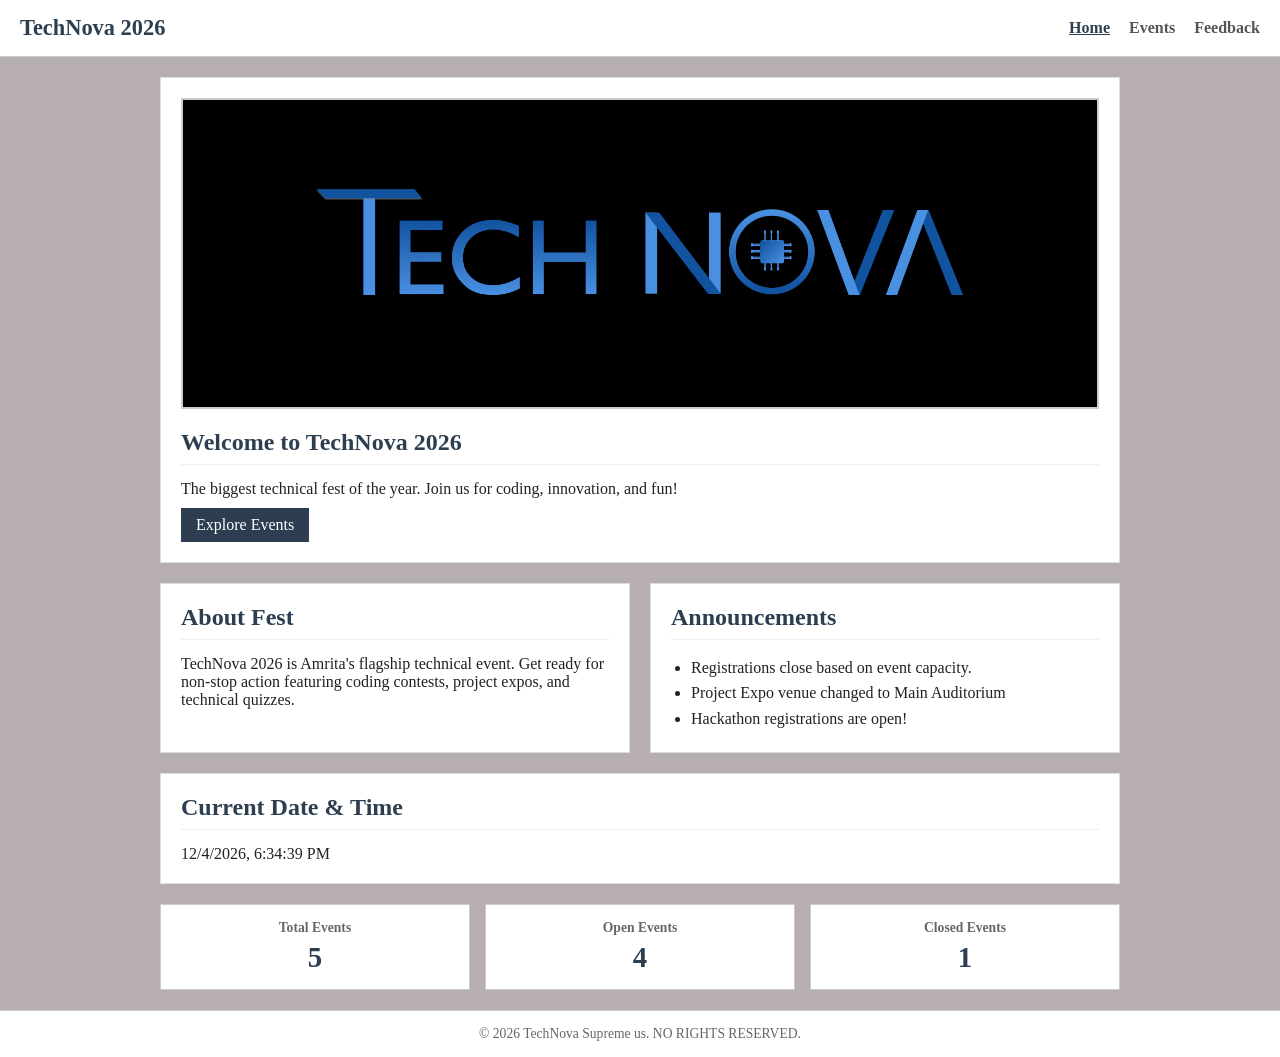
<file: index.html>
<!DOCTYPE html>
<html lang="en">
<head>
    <meta charset="UTF-8">
    <meta name="viewport" content="width=device-width, initial-scale=1.0">
    <!--
    resposneive design
    -->
    <title>TechNova 2026 - Home</title>
    <link rel="stylesheet" href="style.css">
</head>
<body>
    <header>
        <h1>TechNova 2026</h1>
        <nav>
            <a href="index.html" class="active">Home</a>
            <a href="events.html">Events</a>
            <a href="feedback.html">Feedback</a>
        </nav>
    </header>
    <main>
        <section class="panel">
            <!-- BANNER IMAGE PLACEHOLDER -->
            <div class="banner-wrapper">
                <!-- Replace the src below with your actual image path when ready -->
                <img src="image/banner.jpg" alt="Event Banner" class="banner-img">
            </div>
            
            <h2>Welcome to TechNova 2026</h2>
            <p>The biggest technical fest of the year. Join us for coding, innovation, and fun!</p>
            <a href="events.html" style="display:inline-block; margin-top:10px; padding:8px 15px; background:#2c3e50; color:#fff; text-decoration:none;">Explore Events</a>
        </section>

        <div class="grid-2">
            <div class="panel">
                <h2>About Fest</h2>
                <p>TechNova 2026 is Amrita's flagship technical event. Get ready for non-stop action featuring coding contests, project expos, and technical quizzes.</p>
            </div>
            <div class="panel">
                <h2>Announcements</h2>
                <ul style="padding-left: 20px; line-height: 1.6;">
                    <li>Registrations close based on event capacity.</li>
                    <li>Project Expo venue changed to Main Auditorium</li>
                    <li>Hackathon registrations are open!</li>
                </ul>
            </div>
        </div>

        <div class="panel">
            <h2>Current Date & Time</h2>
            <p id="dateTime">Loading...</p>
        </div>

        <div class="dashboard">
            <div class="stat-card"><h3>Total Events</h3><p>5</p></div>
            <div class="stat-card"><h3>Open Events</h3><p>4</p></div>
            <div class="stat-card"><h3>Closed Events</h3><p>1</p></div>
        </div>
    </main>
    <footer>© 2026 TechNova Supreme us. NO RIGHTS RESERVED.</footer>
    <script src="script.js"></script>
</body>
</html>
</file>
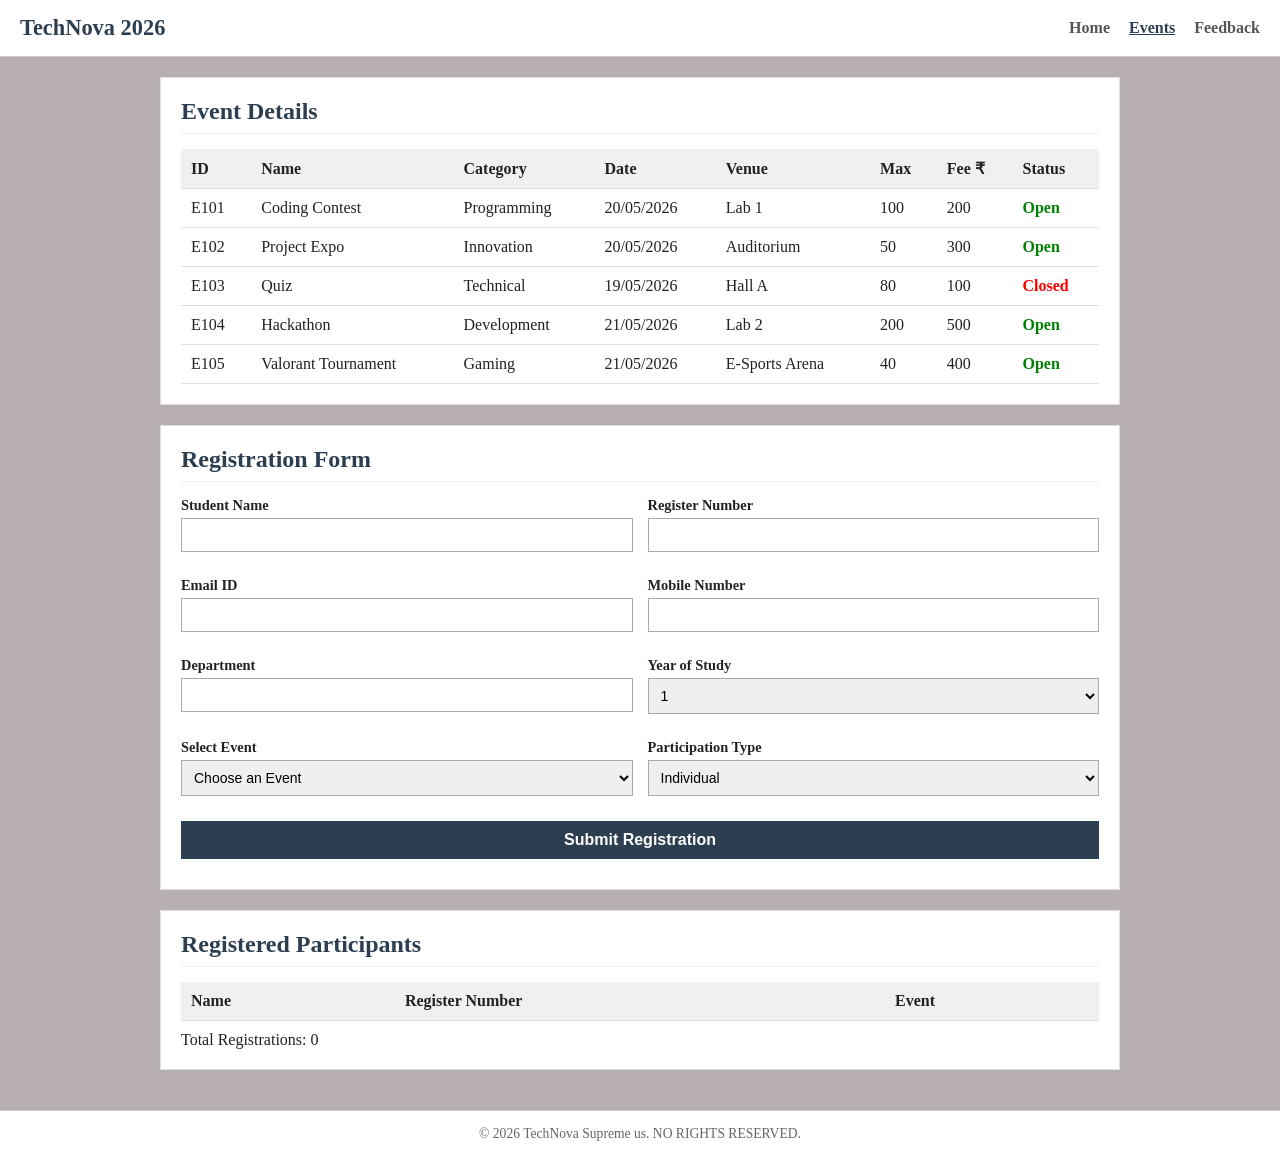
<file: events.html>
<!DOCTYPE html>
<html lang="en">
<head>
    <meta charset="UTF-8">
    <meta name="viewport" content="width=device-width, initial-scale=1.0">
    <title>TechNova 2026 - Events</title>
    <link rel="stylesheet" href="style.css">
</head>
<body>
    <header>
        <h1>TechNova 2026</h1>
        <nav>
            <a href="index.html">Home</a>
            <a href="events.html" class="active">Events</a>
            <a href="feedback.html">Feedback</a>
        </nav>
    </header>
    <main>
        <div class="panel">
            <h2>Event Details</h2>
            <table>
                <thead>
                    <tr><th>ID</th><th>Name</th><th>Category</th><th>Date</th><th>Venue</th><th>Max</th><th>Fee ₹</th><th>Status</th></tr>
                </thead>
                <tbody>
                    <tr><td>E101</td><td>Coding Contest</td><td>Programming</td><td>20/05/2026</td><td>Lab 1</td><td>100</td><td>200</td><td class="status-open">Open</td></tr>
                    <tr><td>E102</td><td>Project Expo</td><td>Innovation</td><td>20/05/2026</td><td>Auditorium</td><td>50</td><td>300</td><td class="status-open">Open</td></tr>
                    <tr><td>E103</td><td>Quiz</td><td>Technical</td><td>19/05/2026</td><td>Hall A</td><td>80</td><td>100</td><td class="status-closed">Closed</td></tr>
                    <tr><td>E104</td><td>Hackathon</td><td>Development</td><td>21/05/2026</td><td>Lab 2</td><td>200</td><td>500</td><td class="status-open">Open</td></tr>
                    <tr><td>E105</td><td>Valorant Tournament</td><td>Gaming</td><td>21/05/2026</td><td>E-Sports Arena</td><td>40</td><td>400</td><td class="status-open">Open</td></tr>
                </tbody>
            </table>
        </div>

        <div class="panel">
            <h2>Registration Form</h2>
            <form id="regForm" class="form-grid">
                <div class="form-group"><label>Student Name</label><input type="text" id="studentName" required></div>
                <div class="form-group"><label>Register Number</label><input type="text" id="regNo" required></div>
                <div class="form-group"><label>Email ID</label><input type="email" id="email" required></div>
                <div class="form-group"><label>Mobile Number</label><input type="text" id="mobile" required></div>
                <div class="form-group"><label>Department</label><input type="text" id="department" required></div>
                <div class="form-group"><label>Year of Study</label>
                    <select id="year"><option value="1">1</option><option value="2">2</option><option value="3">3</option><option value="4">4</option></select>
                </div>
                <div class="form-group"><label>Select Event</label>
                    <select id="event" required>
                        <option value="">Choose an Event</option>
                        <option value="Coding Contest">Coding Contest</option>
                        <option value="Project Expo">Project Expo</option>
                        <option value="Quiz">Quiz</option>
                        <option value="Hackathon">Hackathon</option>
                        <option value="Valorant Tournament">Valorant Tournament</option>
                    </select>
                </div>
                <div class="form-group"><label>Participation Type</label>
                    <select id="participation" required><option value="Individual">Individual</option><option value="Team">Team</option></select>
                </div>
                <div id="teamFields" class="form-group full-width hidden">
                    <label>Team Name</label><input type="text" id="teamName">
                    <label style="margin-top:10px;">Number of Team Members</label><input type="number" id="teamMembers">
                </div>
                <div class="form-group full-width"><button type="submit">Submit Registration</button></div>
            </form>
            <div id="message" class="message"></div>
        </div>

        <div class="panel">
            <h2>Registered Participants</h2>
            <table id="participants">
                <thead><tr><th>Name</th><th>Register Number</th><th>Event</th></tr></thead>
                <tbody></tbody>
            </table>
            <p style="margin-top:10px;">Total Registrations: <span id="count">0</span></p>
        </div>
    </main>
    <footer>© 2026 TechNova Supreme us. NO RIGHTS RESERVED.</footer>
    <script src="script.js"></script>
</body>
</html>
</file>
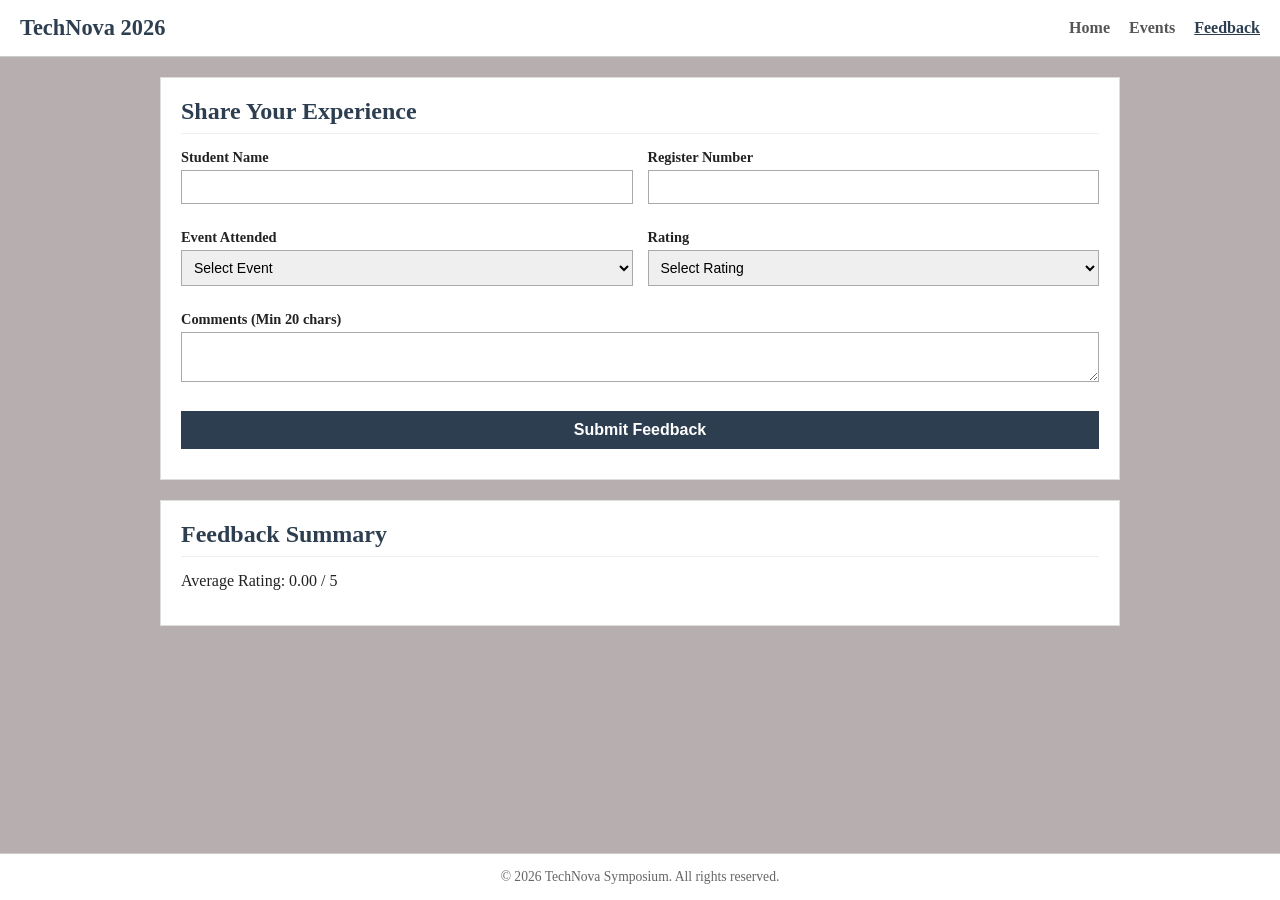
<file: feedback.html>
<!DOCTYPE html>
<html lang="en">
<head>
    <meta charset="UTF-8">
    <meta name="viewport" content="width=device-width, initial-scale=1.0">
    <title>TechNova 2026 - Feedback</title>
    <link rel="stylesheet" href="style.css">
</head>
<body>
    <header>
        <h1>TechNova 2026</h1>
        <nav>
            <a href="index.html">Home</a>
            <a href="events.html">Events</a>
            <a href="feedback.html" class="active">Feedback</a>
        </nav>
    </header>
    <main>
        <div class="panel">
            <h2>Share Your Experience</h2>
            <form id="feedbackForm" class="form-grid">
                <div class="form-group"><label>Student Name</label><input type="text" id="fbName" required></div>
                <div class="form-group"><label>Register Number</label><input type="text" id="fbReg" required></div>
                <div class="form-group"><label>Event Attended</label>
                    <select id="fbEvent" required>
                        <option value="">Select Event</option>
                        <option value="Coding Contest">Coding Contest</option>
                        <option value="Project Expo">Project Expo</option>
                        <option value="Quiz">Quiz</option>
                        <option value="Hackathon">Hackathon</option>
                        <option value="Valorant Tournament">Valorant Tournament</option>
                    </select>
                </div>
                <div class="form-group"><label>Rating</label>
                    <select id="rating" required>
                        <option value="">Select Rating</option>
                        <option value="1">1 - Poor</option>
                        <option value="2">2 - Fair</option>
                        <option value="3">3 - Good</option>
                        <option value="4">4 - Very Good</option>
                        <option value="5">5 - Excellent</option>
                    </select>
                </div>
                <div class="form-group full-width"><label>Comments (Min 20 chars)</label><textarea id="comments" required></textarea></div>
                <div class="form-group full-width"><button type="submit">Submit Feedback</button></div>
            </form>
            <div id="feedbackMessage" class="message"></div>
        </div>

        <div class="panel">
            <h2>Feedback Summary</h2>
            <p>Average Rating: <span id="avgRating">0.00</span> / 5</p>
            <div id="feedbackSummary" style="margin-top:15px;"></div>
        </div>
    </main>
    <footer>© 2026 TechNova Symposium. All rights reserved.</footer>
    <script src="script.js"></script>
</body>
</html>
</file>
<file: style.css>
* {
    box-sizing: border-box;
    margin: 0;
    padding: 0;
    font-family: Arial, sans-serif, ;
}

body {
    background-color: #7c6f6f8c;
    color: #222;
    min-height: 100vh;
    display: flex;
    flex-direction: column;
}

header {
    background: #fff;
    border-bottom: 1px solid #ccc;
    padding: 15px 20px;
    display: flex;
    justify-content: space-between;
    align-items: center;
}

header h1 {
    font-size: 1.4rem;
    color: #2c3e50;
}

nav a {
    margin-left: 15px;
    text-decoration: none;
    color: #555;
    font-weight: bold;
}

nav a:hover, nav a.active {
    color: #2c3e50;
    text-decoration: underline;
}

main {
    flex: 1;
    padding: 20px;
    max-width: 1000px;
    margin: 0 auto;
    width: 100%;
}

.panel {
    background: #fff;
    border: 1px solid #ddd;
    padding: 20px;
    margin-bottom: 20px;
}

.panel h2 {
    margin-bottom: 15px;
    color: #2c3e50;
    border-bottom: 1px solid #eee;
    padding-bottom: 8px;
}

.grid-2 {
    display: grid;
    grid-template-columns: 1fr 1fr;
    gap: 20px;
}

.dashboard {
    display: grid;
    grid-template-columns: repeat(auto-fit, minmax(150px, 1fr));
    gap: 15px;
    margin-top: 15px;
}

.stat-card {
    background: #fff;
    border: 1px solid #ccc;
    padding: 15px;
    text-align: center;
}

.stat-card h3 {
    color: #666;
    font-size: 0.85rem;
    margin-bottom: 5px;
}

.stat-card p {
    font-size: 1.8rem;
    font-weight: bold;
    color: #2c3e50;
}

table {
    width: 100%;
    border-collapse: collapse;
    margin-top: 10px;
}

th, td {
    padding: 10px;
    text-align: left;
    border-bottom: 1px solid #ddd;
}

th {
    background-color: #f0f0f0;
}

.form-grid {
    display: grid;
    grid-template-columns: 1fr 1fr;
    gap: 15px;
}

.form-group {
    margin-bottom: 10px;
}

.form-group.full-width {
    grid-column: 1 / -1;
}

label {
    display: block;
    margin-bottom: 4px;
    font-size: 0.9rem;
    font-weight: bold;
}

input, select, textarea {
    width: 100%;
    padding: 8px;
    border: 1px solid #aaa;
    font-size: 14px;
}

button[type="submit"] {
    background-color: #2c3e50;
    color: #fff;
    font-weight: bold;
    padding: 10px;
    border: none;
    cursor: pointer;
    width: 100%;
    font-size: 1rem;
}

button[type="submit"]:hover {
    background-color: #1a252f;
}

.message {
    padding: 10px;
    margin-top: 15px;
    display: none;
    text-align: center;
    font-weight: bold;
}

.message.success {
    display: block;
    background-color: #d4edda;
    color: #155724;
    border: 1px solid #c3e6cb;
}

.message.error {
    display: block;
    background-color: #f8d7da;
    color: #721c24;
    border: 1px solid #f5c6cb;
}

.hidden {
    display: none;
}

.status-open { color: green; font-weight: bold; }
.status-closed { color: red; font-weight: bold; }

/* Banner Styles */
.banner-wrapper {
    text-align: center;
    margin-bottom: 20px;
}

.banner-img {
    max-width: 100%;
    height: auto;
    display: block;
    margin: 0 auto;
    border: 2px solid #ccc;
    background-color: #eee;
}

footer {
    text-align: center;
    padding: 15px;
    background: #fff;
    border-top: 1px solid #ccc;
    margin-top: auto;
    color: #666;
    font-size: 0.85rem;
}
</file>
